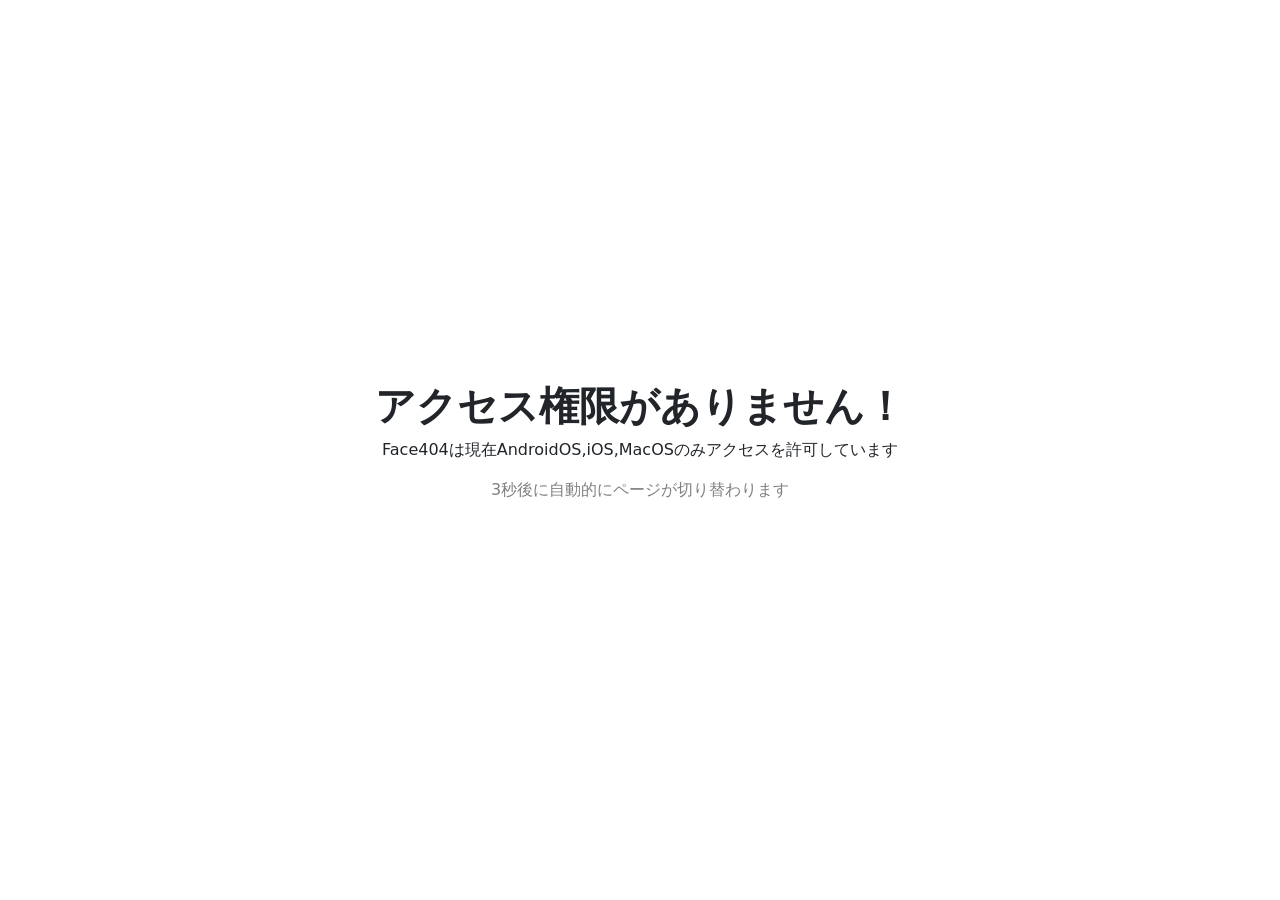
<file: index.html>
<!DOCTYPE html>
<html lang="ja">

<head>
  <meta charset="UTF-8">
  <title>Face404</title>
  <meta name="viewport" content="width=device-width, initial-scale=1">
  <link href="https://cdn.jsdelivr.net/npm/bootstrap@5.3.2/dist/css/bootstrap.min.css" rel="stylesheet">
  <link rel="stylesheet" href="https://cdn.jsdelivr.net/npm/bootstrap-icons@1.11.1/font/bootstrap-icons.css">
  <link rel="stylesheet" href="style.css">
</head>

<body class="d-flex justify-content-center align-items-center vh-100">
  <div class="text-center">
    <h1><strong>世界で一番不細工な人</strong></h1>
    <p>ボタンをクリックすると世界一不細工な人が表示されます。</p>
    <div class="d-grid gap-2 mx-auto" style="max-width: 300px;">
      <button id="button" class="btn btn-primary" type="button">表示する</button>
    </div>
    <div id="overlay" style="
  display:none;
  position:fixed;
  top:0;
  left:0;
  width:100%;
  height:100%;
  background-color:#000;  /* 真っ黒 */
  z-index:1050;
"></div>
  </div>
  <script src="script.js"></script>
</body>

</html>
</file>
<file: style.css>
body {
  font-family:
  "Hiragino Sans",
  "Hiragino Kaku Gothic ProN",
  "Noto Sans JP",
  system-ui,
  sans-serif;
}
</file>
